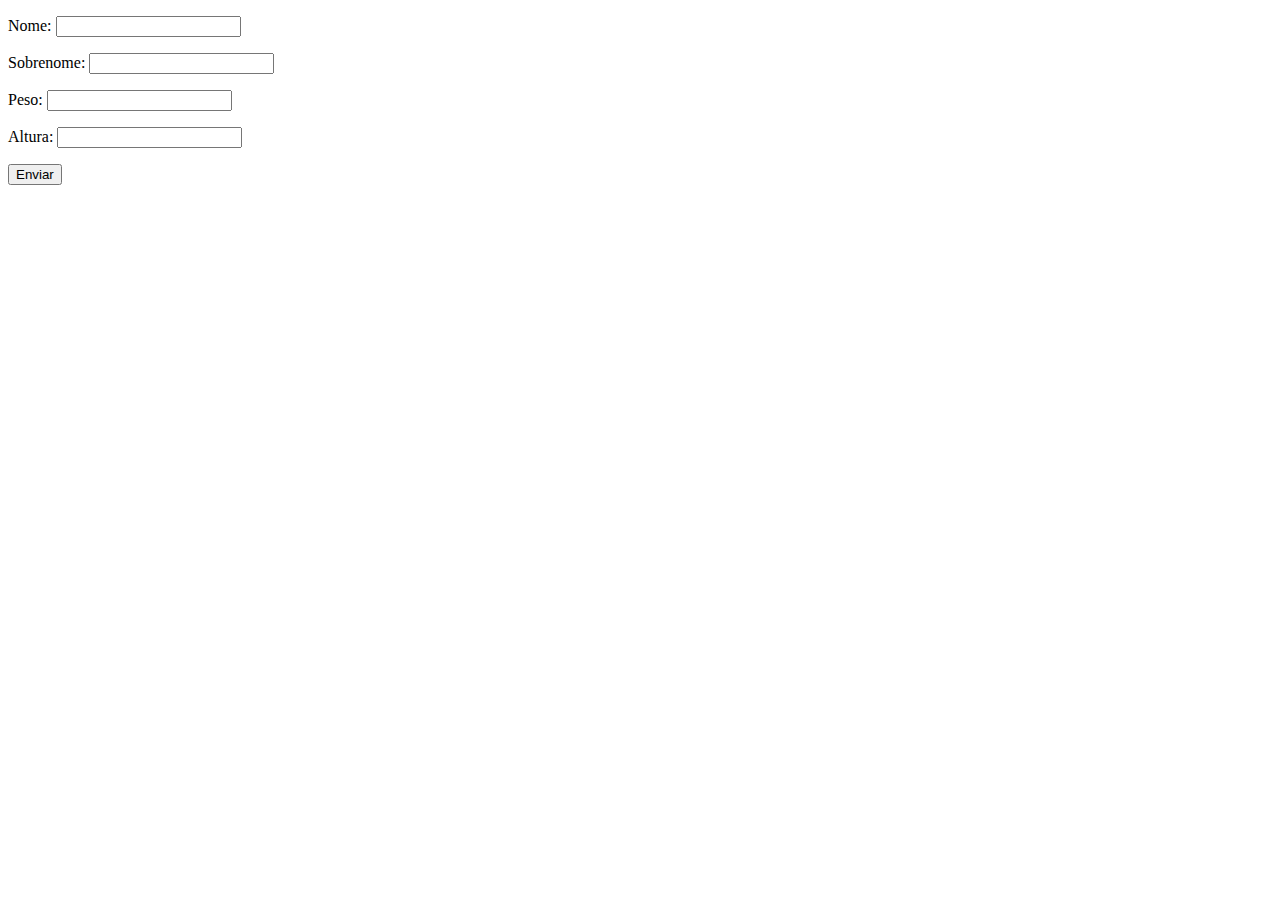
<file: Aula 20/index.html>
<!DOCTYPE html>
<html lang="pt-BR">
<head>
    <meta charset="UTF-8">
    <title>Exercícios</title>
</head>
<body>
    <form class="form" action="" method="get">
        <p>Nome: <input type="text" class="nome"></p>
        <p>Sobrenome: <input type="text" class="sobrenome"></p>
        <p>Peso: <input type="text" class="peso"></p>
        <p>Altura: <input type="text" class="altura"></p>
        <button>Enviar</button>
    </form>

    <div class="resultado"></div>

    <script src="js/script.js"></script>
</body>
</html>
</file>
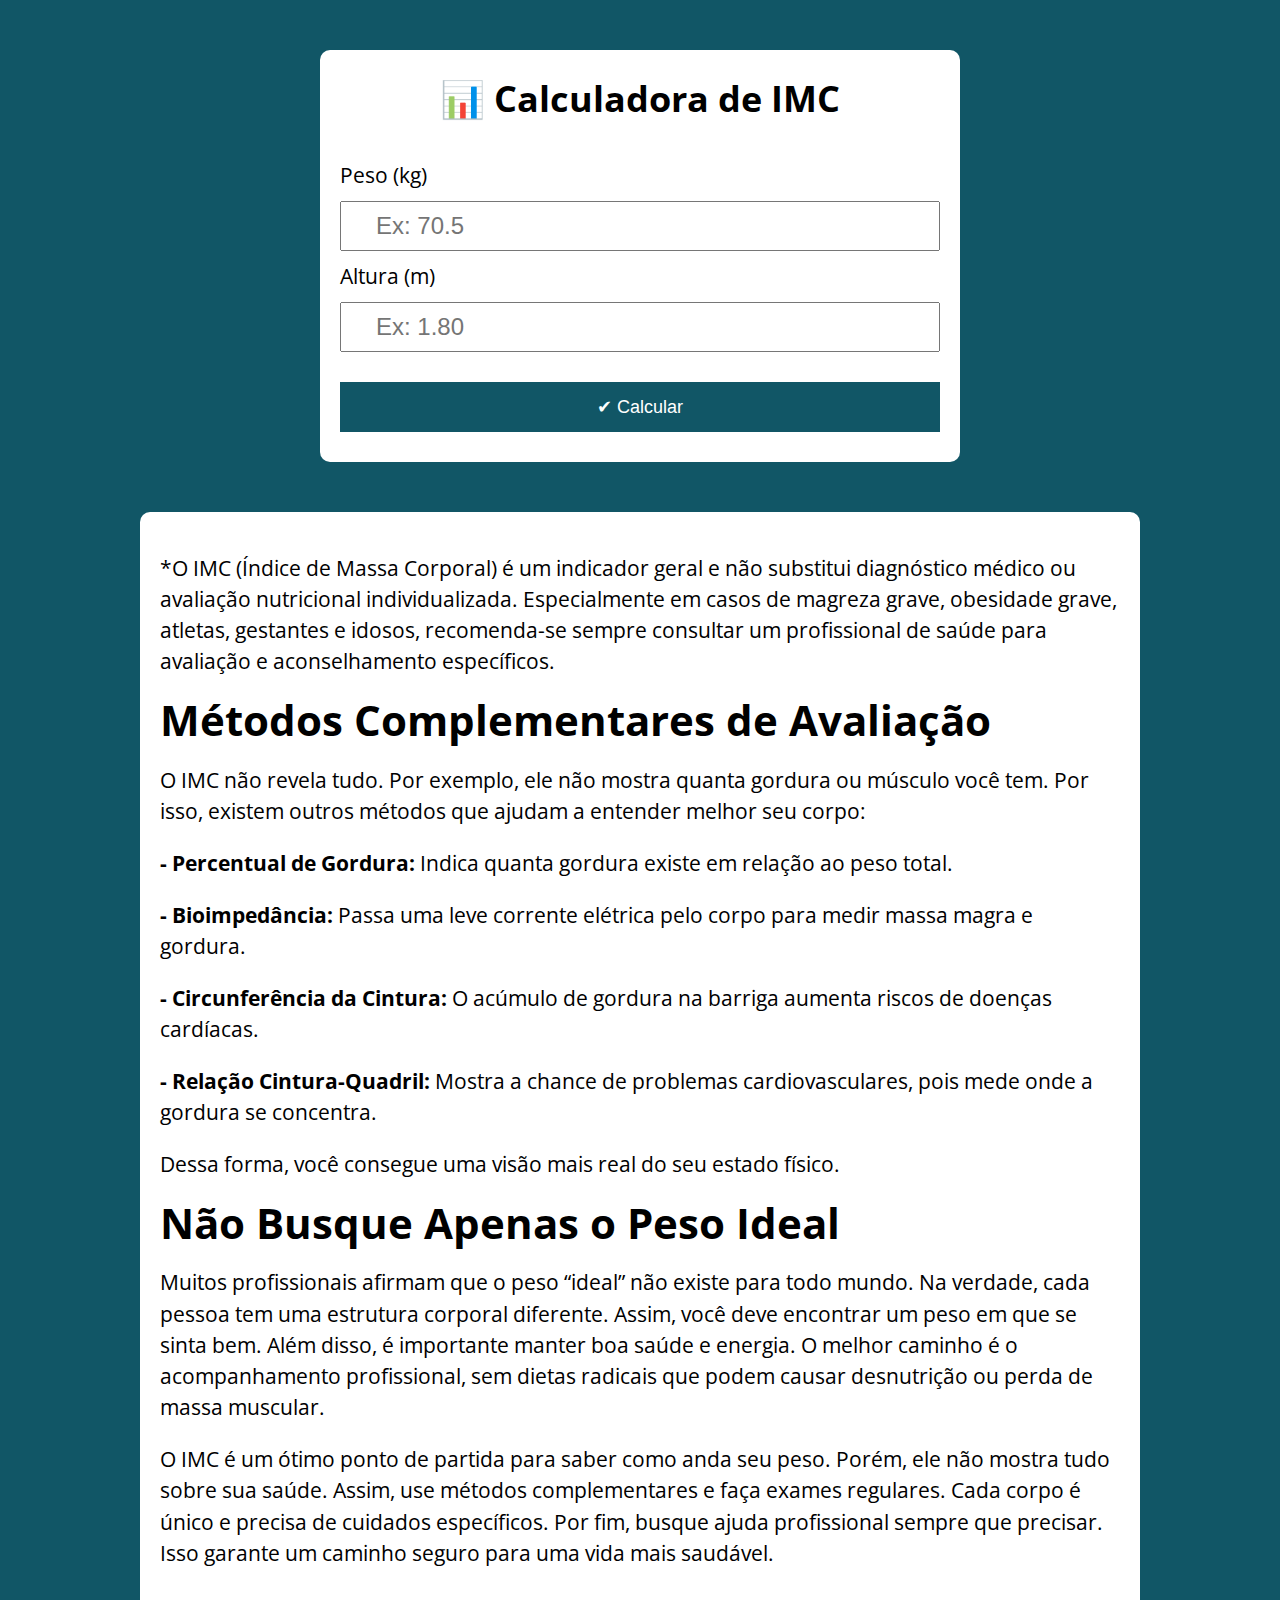
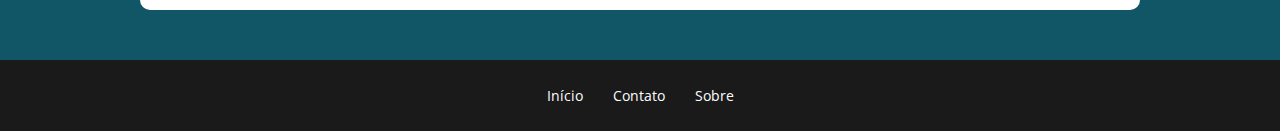
<file: Aula 26/index.html>
<!DOCTYPE html>
<html lang="pt-BR">
<head>
  <meta charset="UTF-8">
  <meta name="viewport" content="width=device-width, initial-scale=1.0">
  <meta http-equiv="X-UA-Compatible" content="ie=edge">
  <title>Calcule seu IMC</title>
  <link rel="stylesheet" href="./assets/css/style.css">
</head>
<body>
 
 <section class="container" id="container">
  <h1 class="t">📊 Calculadora de IMC</h1>
  <form action="/" id="formulario"i method="POST">
  <label for="peso">Peso (kg)</label>
  <input type="text" id="peso" name="peso" placeholder="Ex: 70.5">
   <label for="altura">Altura (m)</label>
  <input type="text" id="altura" name="altura" placeholder="Ex: 1.80">
  <button type="submit">✔ Calcular</button>
  </form>
  <div id="resultado"></div>
 </section> 

 <section class="containertwo" id="containertwo">
  <p>*O IMC (Índice de Massa Corporal) é um indicador geral e não substitui diagnóstico médico ou avaliação nutricional individualizada. Especialmente em casos de magreza grave, obesidade grave, atletas, gestantes e idosos, recomenda-se sempre consultar um profissional de saúde para avaliação e aconselhamento específicos.</p>
  <h1>Métodos Complementares de Avaliação</h1>
  <p>O IMC não revela tudo. Por exemplo, ele não mostra quanta gordura ou músculo você tem. Por isso, existem outros métodos que ajudam a entender melhor seu corpo:</p>
  <p><strong>- Percentual de Gordura:</strong> Indica quanta gordura existe em relação ao peso total.</p>
  <p><strong>- Bioimpedância:</strong> Passa uma leve corrente elétrica pelo corpo para medir massa magra e gordura.</p>
   <p><strong>- Circunferência da Cintura:</strong> O acúmulo de gordura na barriga aumenta riscos de doenças cardíacas.</p>
   <p><strong>- Relação Cintura-Quadril:</strong> Mostra a chance de problemas cardiovasculares, pois mede onde a gordura se concentra.</p>
   <p>Dessa forma, você consegue uma visão mais real do seu estado físico.</p>
   <h1>Não Busque Apenas o Peso Ideal</h1>
   <p>Muitos profissionais afirmam que o peso “ideal” não existe para todo mundo. Na verdade, cada pessoa tem uma estrutura corporal diferente. Assim, você deve encontrar um peso em que se sinta bem. Além disso, é importante manter boa saúde e energia. O melhor caminho é o acompanhamento profissional, sem dietas radicais que podem causar desnutrição ou perda de massa muscular.</p>
   <p>O IMC é um ótimo ponto de partida para saber como anda seu peso. Porém, ele não mostra tudo sobre sua saúde. Assim, use métodos complementares e faça exames regulares. Cada corpo é único e precisa de cuidados específicos. Por fim, busque ajuda profissional sempre que precisar. Isso garante um caminho seguro para uma vida mais saudável.</p>
 </section>

<footer class="footer">
    <nav class="footer-menu">
      <a href="#container">Início</a>
      <a href="https://github.com/Miguuuuuu" target="_blank">Contato</a>
      <a href="#containertwo">Sobre</a>
    </nav>
  </footer>



<script src="./assets/js/main.js"></script>
</body>
</html>
</file>
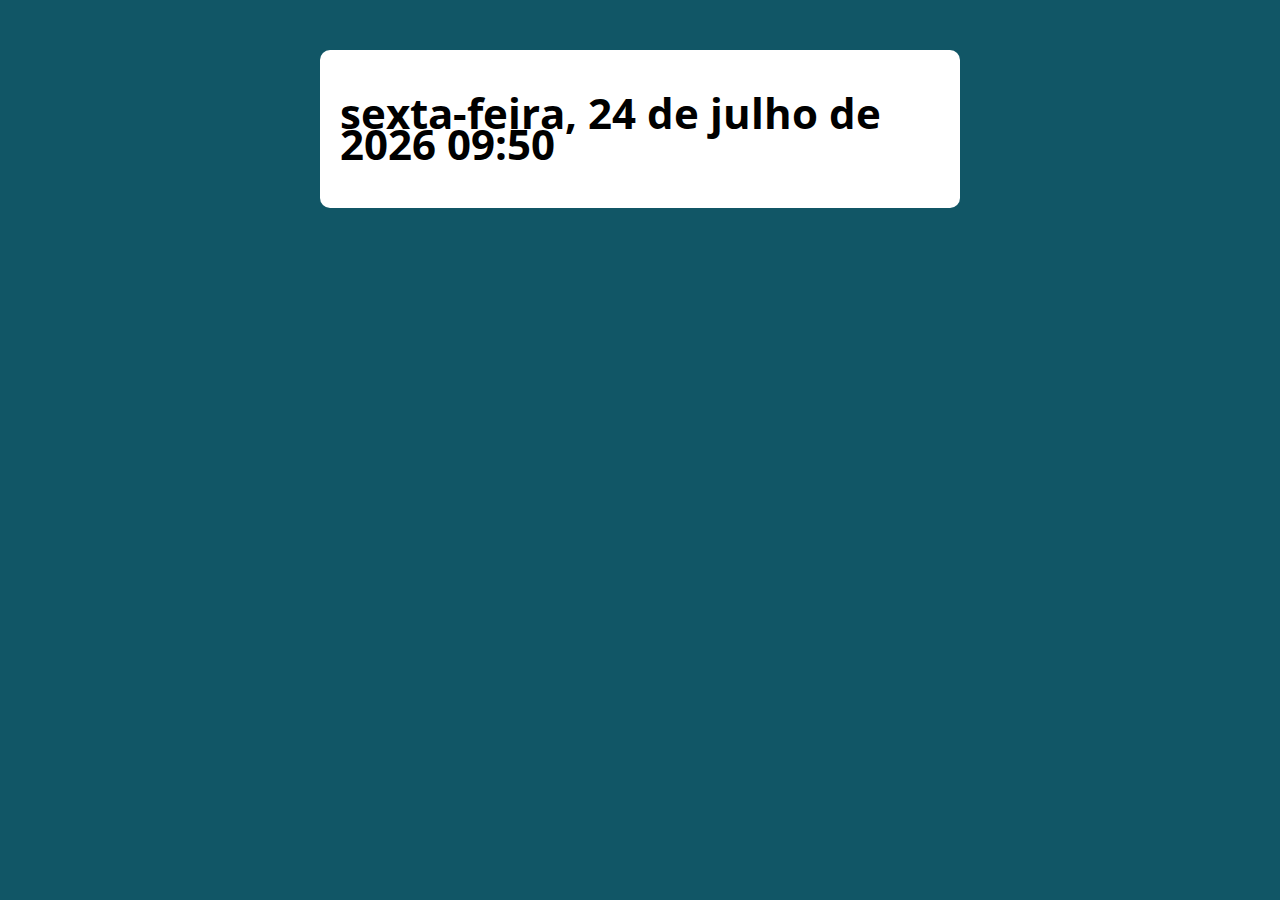
<file: Aula 30/index.html>
<!DOCTYPE html>
<html lang="pt-BR">

<head>
  <meta charset="UTF-8">
  <meta name="viewport" content="width=device-width, initial-scale=1.0">
  <meta http-equiv="X-UA-Compatible" content="ie=edge">
  <title>Modelo</title>
  <link rel="stylesheet" href="./assets/css/style.css">
</head>
<body>
 <section class="container">
  <h1>Lorem ipsum dolor sit amet</h1>
 </section>
 
  <script src="./assets/js/main.js"></script>
</body>

</html>
</file>
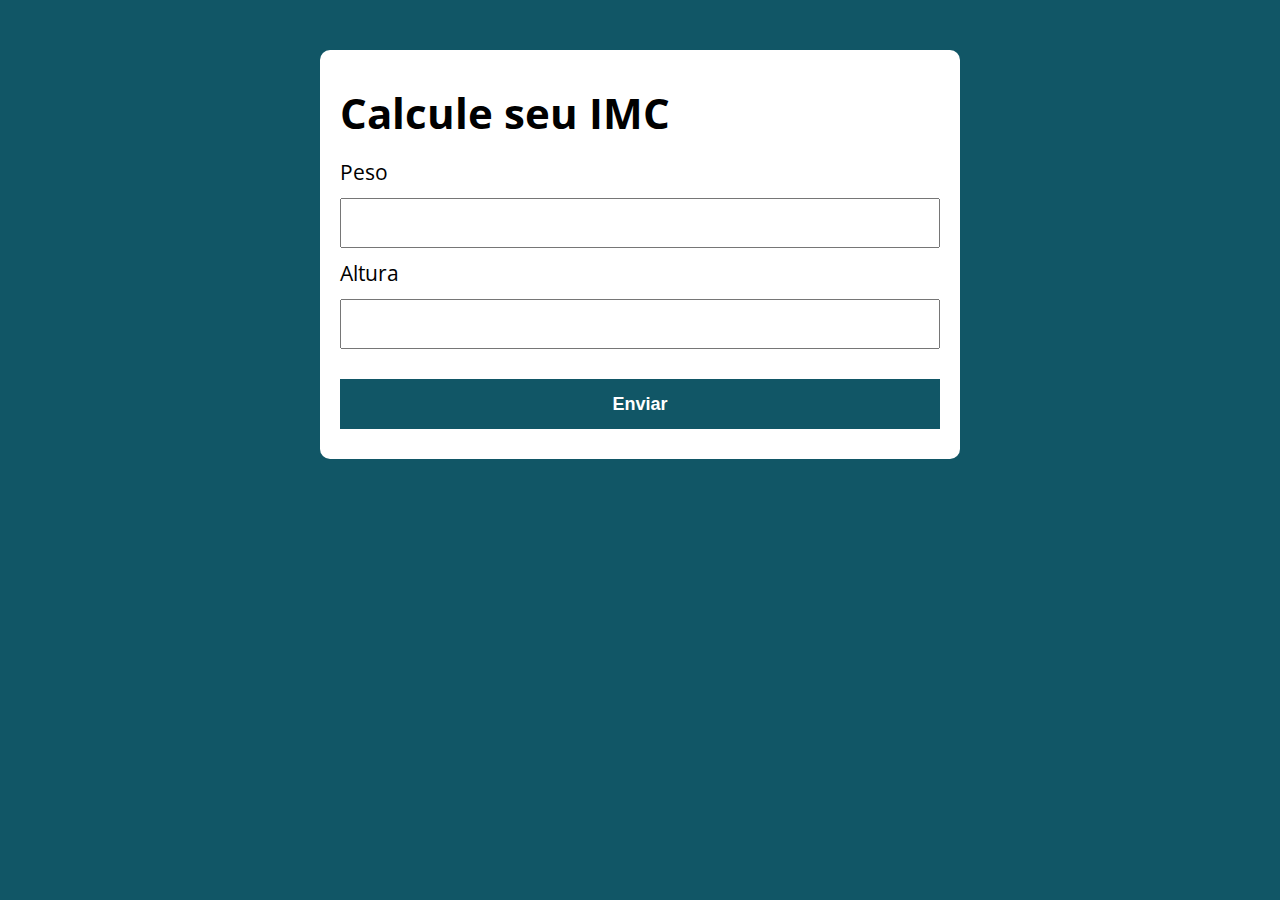
<file: tests/index.html>
<!DOCTYPE html>
<html lang="pt-BR">

<head>
  <meta charset="UTF-8">
  <meta name="viewport" content="width=device-width, initial-scale=1.0">
  <meta http-equiv="X-UA-Compatible" content="ie=edge">
  <title>Calcule seu IMC</title>
  <link rel="stylesheet" href="./assets/css/style.css">
</head>

<body>

  <section class="container">
    <h1>Calcule seu IMC</h1>
    <form action="/" id="formulario" method="POST">
      <label for="peso">Peso</label>
      <input type="text" id="peso" name="peso">
      <label for="altura">Altura</label>
      <input type="text" id="altura" name="altura">
      <button type="submit">Enviar</button>
    </form>

    <div id="resultado"></div>
  </section>

  <script src="./assets/js/main.js"></script>
</body>

</html>
</file>
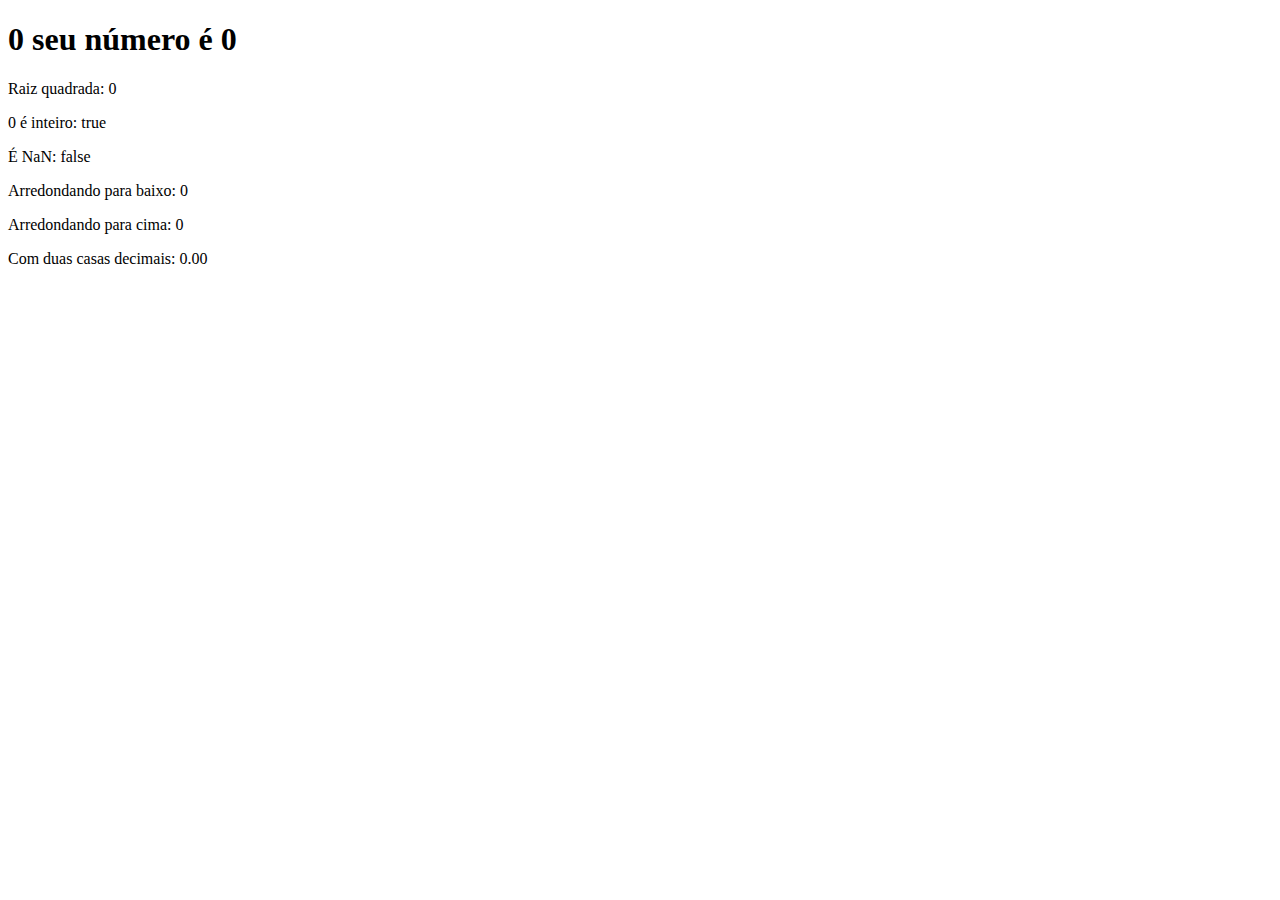
<file: Aula 15/exercicios/index.html>
<!DOCTYPE html>
<html lang="pt-BR">
<head>
    <meta charset="UTF-8">
    <meta name="viewport" content="width=], initial-scale=1.0">
    <title>Exercícios</title>
</head>
<body>
  <section>
    <h1>0 seu número é <span id="numero-titulo">0</span></h1>
    <div id="texto">Texto</div> 
  </section>
  <script src="js/script.js"></script>
</body>
</html>
</file>
<file: Aula 26/assets/css/style.css>
@import url('https://fonts.googleapis.com/css?family=Open+Sans:400,700&display=swap');
:root {
  --primary-color:rgb(17, 86, 102);
  --primary-color-darker: rgb(9, 48, 56);
}

* {
  box-sizing: border-box;
  outline: 0;
}

html {
  scroll-behavior: smooth;
}

body {
  margin: 0;
  padding: 0;
  background: var(--primary-color);
  font-family: 'Open sans', sans-serif;
  font-size: 1.3em;
  line-height: 1.5em;
}

.container {
  max-width: 640px;
  margin: 50px auto;
  background: #fff;
  padding: 20px;
  border-radius: 10px;
}

form input, form label, form button {
  display: block;
  width: 100%;
  margin-bottom: 10px;
}

form input {
  font-size: 24px;
  height: 50px;
  padding: 0 20px;
}

form input:focus {
  outline: 1px solid var(--primary-color);
}

form button {
  border: none;
  background: var(--primary-color);
  color: #fff;
  font-size: 18px;
  font-weight: 700px;
  height: 50px;
  cursor: pointer;
  margin-top: 30px;
}

form button:hover {
  background: var(--primary-color-darker);
}

.paragrafo-resultado {
  background: rgb(109, 255, 182);
  padding: 10px 20px;
}

.bad {
  background: rgb(255, 150, 150);
  padding: 10px 20px;
}

.t {
    line-height: 1.6;
    margin: 0;
    padding: 0;
    box-sizing: border-box;
    text-align: center;
    margin-bottom: 2rem;
    font-size: 2.25rem;
}

input::placeholder {
    margin: 0;
    box-sizing: border-box;
    width: 100%;
    padding: 0.875rem;
    transition: all 0.3s ease;
}

.containertwo {
  max-width: 1000px;
  margin: 50px auto;
  background: #fff;
  padding: 20px;
  border-radius: 10px;
}


main {
  padding: 40px;
  flex: 1;
}

.footer {
  background-color: #1a1a1a;
  padding: 20px 0;
  text-align: center;
}

.footer-menu {
  display: flex;
  justify-content: center;
  gap: 30px;
  flex-wrap: wrap;
}

.footer-menu a {
  color: #fff;
  text-decoration: none;
  font-size: 14px;
  transition: color 0.3s ease;
}

.footer-menu a:hover {
  color: #00bfff;
}

@media (max-width: 600px) {
  .container, .containertwo {
    margin: 20px 10px;
    padding: 15px;
  }

  h1.t {
    font-size: 20px;
  }

  .footer-menu {
    flex-direction: column;
    gap: 10px;
    align-items: center;
  }

  .footer-menu a {
    font-size: 16px;
  }
}
</file>
<file: Aula 30/assets/css/style.css>
@import url('https://fonts.googleapis.com/css?family=Open+Sans:400,700&display=swap');
:root {
  --primary-color:rgb(17, 86, 102);
  --primary-color-darker: rgb(9, 48, 56);
}

* {
  box-sizing: border-box;
  outline: 0;
}

html {
  scroll-behavior: smooth;
}

body {
  margin: 0;
  padding: 0;
  background: var(--primary-color);
  font-family: 'Open sans', sans-serif;
  font-size: 1.3em;
  line-height: 1.5em;
}

.container {
  max-width: 640px;
  margin: 50px auto;
  background: #fff;
  padding: 20px;
  border-radius: 10px;
}
</file>
<file: tests/assets/css/style.css>
@import url('https://fonts.googleapis.com/css?family=Open+Sans:400,700&display=swap');
:root {
  --primary-color: rgb(17, 86, 102);
  --primary-color-darker: rgb(9, 48, 56);
}

* {
  box-sizing: border-box;
  outline: 0;
}

body {
  margin: 0;
  padding: 0;
  background: var(--primary-color);
  font-family: 'Open sans', sans-serif;
  font-size: 1.3em;
  line-height: 1.5em;
}

.container {
  max-width: 640px;
  margin: 50px auto;
  background: #fff;
  padding: 20px;
  border-radius: 10px;
}

form input, form label, form button {
  display: block;
  width: 100%;
  margin-bottom: 10px;
}

form input {
  font-size: 24px;
  height: 50px;
  padding: 0 20px;
}

form input:focus {
  outline: 1px solid var(--primary-color);
}

form button {
  border: none;
  background: var(--primary-color);
  color: #fff;
  font-size: 18px;
  font-weight: 700;
  height: 50px;
  cursor: pointer;
  margin-top: 30px;
}

form button:hover {
  background: var(--primary-color-darker);
}

.paragrafo-resultado, .bad {
  background: rgb(109, 255, 182);
  padding: 10px 20px;
}

.bad {
  background: rgb(255, 150, 150);
}
</file>
